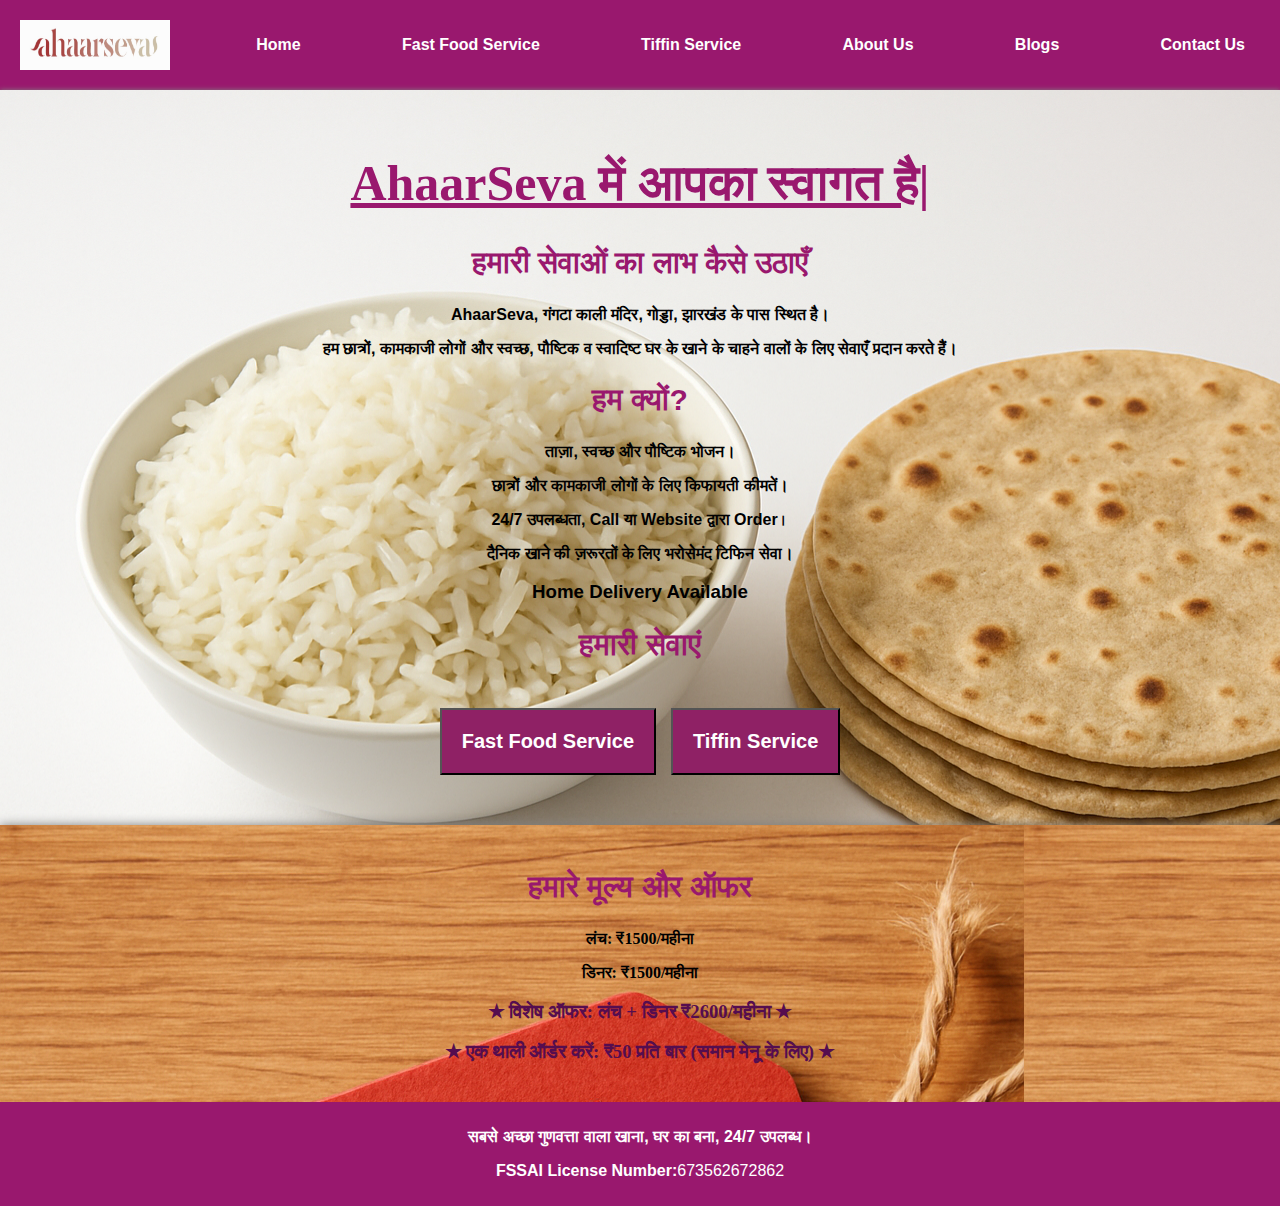
<file: index.html>
<!DOCTYPE html>
<html lang="en">
<head>
    <meta charset="UTF-8">
    <meta name="viewport" content="width=device-width, initial-scale=1.0">
    <title>AhaarSeva - घर जैसा खाना</title>
    <link rel="stylesheet" href="./styles.css">
    <link rel="icon" type="image/x-icon" href="./images/ahar_icon.jpg">
</head>
<body>
    <div>
        <nav class="nav1">
            <div class="menu-ham-toggle" id="menu-ham-toggle">&#9776;</div> <!--&#9776 is code for hamburger icon-->
            <ul id="navbar">
                <img src="./images/ahar_logo.jpg" alt="logo">
                <li><a href="index.html">Home</a></li>
                <li><a href="fastfoodservice.html">Fast Food Service</a></li>
                <li><a href="tiffinservice.html">Tiffin Service</a></li>
                <li><a href="aboutus.html">About Us</a></li>
                <li><a href="blogs.html">Blogs</a></li>
                <li><a href="contactus.html">Contact Us</a></li>
            </ul>
        </nav>
    </div>
    <section class="body-container">
        <h1 style="color:#99186e;text-decoration: underline; text-align:center;font-size: 50px;">AhaarSeva में आपका स्वागत है|</h1>
        <h2>हमारी सेवाओं का लाभ कैसे उठाएँ</h2>
        <p>AhaarSeva, गंगटा काली मंदिर, गोड्डा, झारखंड के पास स्थित है।</p> 
        <p>हम छात्रों, कामकाजी लोगों और स्वच्छ, पौष्टिक व स्वादिष्ट घर के खाने के चाहने वालों के लिए सेवाएँ प्रदान करते हैं।</p>
        <h2>हम क्यों?</h2>
        <p>ताज़ा, स्वच्छ और पौष्टिक भोजन।</p>
        <p>छात्रों और कामकाजी लोगों के लिए किफायती कीमतें।</p>
        <p>24/7 उपलब्धता, Call या Website द्वारा Order।</p>
        <p>दैनिक खाने की ज़रूरतों के लिए भरोसेमंद टिफिन सेवा।</p>
        <h3>Home Delivery Available</h3>
        <h2>हमारी सेवाएं</h2>
            <div class="btn">
                <button><a href="fastfoodservice.html">Fast Food Service</a></button>
                <button><a href="tiffinservice.html">Tiffin Service</a></button>
            </div>
    </section>
    <section class="section2">
        <h2>हमारे मूल्य और ऑफर</h2>
        <p>लंच: ₹1500/महीना
        <p>डिनर: ₹1500/महीना</p>
        <h3>★ विशेष ऑफर: लंच + डिनर ₹2600/महीना ★
        <h3>★ एक थाली ऑर्डर करें: ₹50 प्रति बार (समान मेनू के लिए) ★</h3>
    </section>
    <div class="footer-container">
        <p>सबसे अच्छा गुणवत्ता वाला खाना, घर का बना, 24/7 उपलब्ध।</p>
        <p style="font-weight: bold;">FSSAI License Number:<span>673562672862</span></p>
    </div>
</body>
<script src="script.js"></script>
</html>
</file>
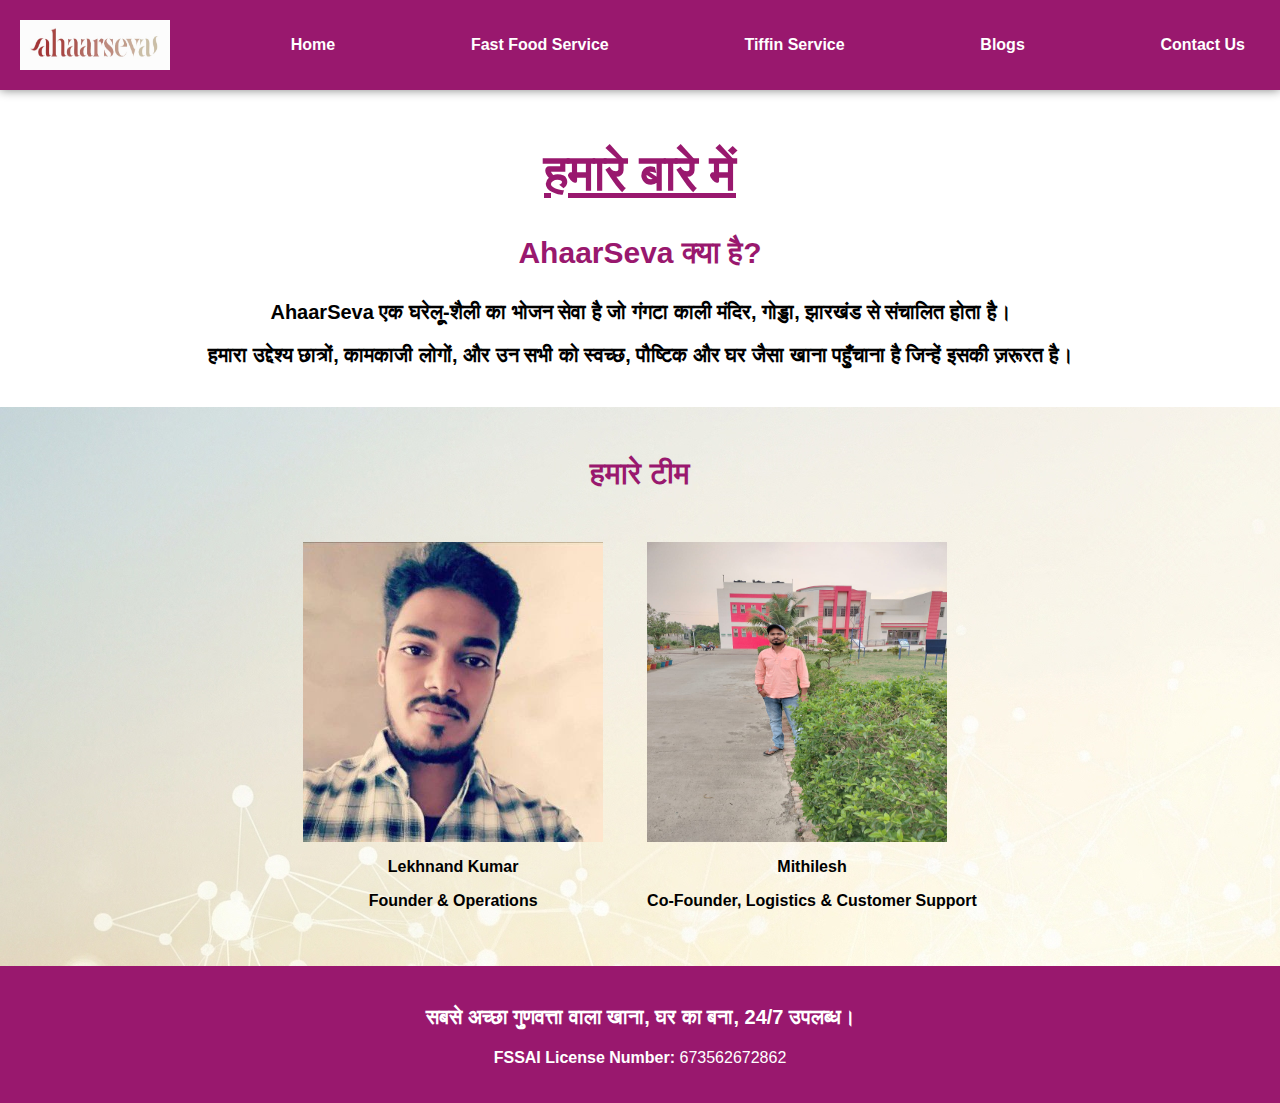
<file: aboutus.html>
<!DOCTYPE html>
<html lang="en">
<head>
    <meta charset="UTF-8">
    <meta name="viewport" content="width=device-width, initial-scale=1.0">
    <title>हमारे बारे में - Ahaarseva</title>
    <link rel="stylesheet" href="./styles.css">
    <link rel="icon" type="image/x-icon" href="./images/ahar_icon.jpg">
</head>
<body>
    <div>
        <nav class="nav1">
            <div class="menu-ham-toggle" id="menu-ham-toggle">&#9776;</div> <!--&#9776 is code for hamburger icon-->
            <ul id="navbar">
                <img src="./images/ahar_logo.jpg" alt="logo">
                <li><a href="index.html">Home</a></li>
                <li><a href="fastfoodservice.html">Fast Food Service</a></li>
                <li><a href="tiffinservice.html">Tiffin Service</a></li>
                <li><a href="blogs.html">Blogs</a></li>
                <li><a href="contactus.html">Contact Us</a></li>
            </ul>
        </nav>
    </div>
    <section class="about-us-body">
        <h1 style="color:#99186e;font-size: 50px; text-decoration: underline;">हमारे बारे में</h1>
        <h3 style="font-size: 30px; color:#99186e; font-family: Arial, Helvetica, sans-serif;">AhaarSeva क्या है?</h3>
        <p>AhaarSeva एक घरेलू-शैली का भोजन सेवा है जो गंगटा काली मंदिर, गोड्डा, झारखंड से संचालित होता है।</p>
        <p>हमारा उद्देश्य छात्रों, कामकाजी लोगों, और उन सभी को स्वच्छ, पौष्टिक और घर जैसा खाना पहुँचाना है जिन्हें इसकी ज़रूरत है।</p>
    </section>
    <section class="about-our-team">
        <h3 style="font-size: 30px; color:#99186e; font-family: Arial, Helvetica, sans-serif;">हमारे टीम</h3>
        <div>
            <div class="image-pos">
            <img src="./images/founder-1.jpg" alt="founder-1" style="height: 300px; width:300px">
            <p>Lekhnand Kumar</p>
            <p>Founder & Operations</p>
        </div>
        <div class="image-pos">
            <img src="./images/founder-2.jpg" alt="founder-2" style="height:300px; width: 300px;">
            <p>Mithilesh</p>
            <p>Co-Founder, Logistics & Customer Support</p>
        </div>
    </div>
</section>
<div class="footer-container-aboutus">
    <p style="color: white; font-weight: bold; font-size: 20px; font-family: Arial, Helvetica, sans-serif;">सबसे अच्छा गुणवत्ता वाला खाना, घर का बना, 24/7 उपलब्ध।</p>
    <p><span style="font-family: Arial, Helvetica, sans-serif;color: white;font-weight: bold;">FSSAI License Number: </span><span style="font-family: Arial, Helvetica, sans-serif;color: white;">673562672862</span></p>
</div>
</body>
<script src="script.js"></script>
</html>
</file>
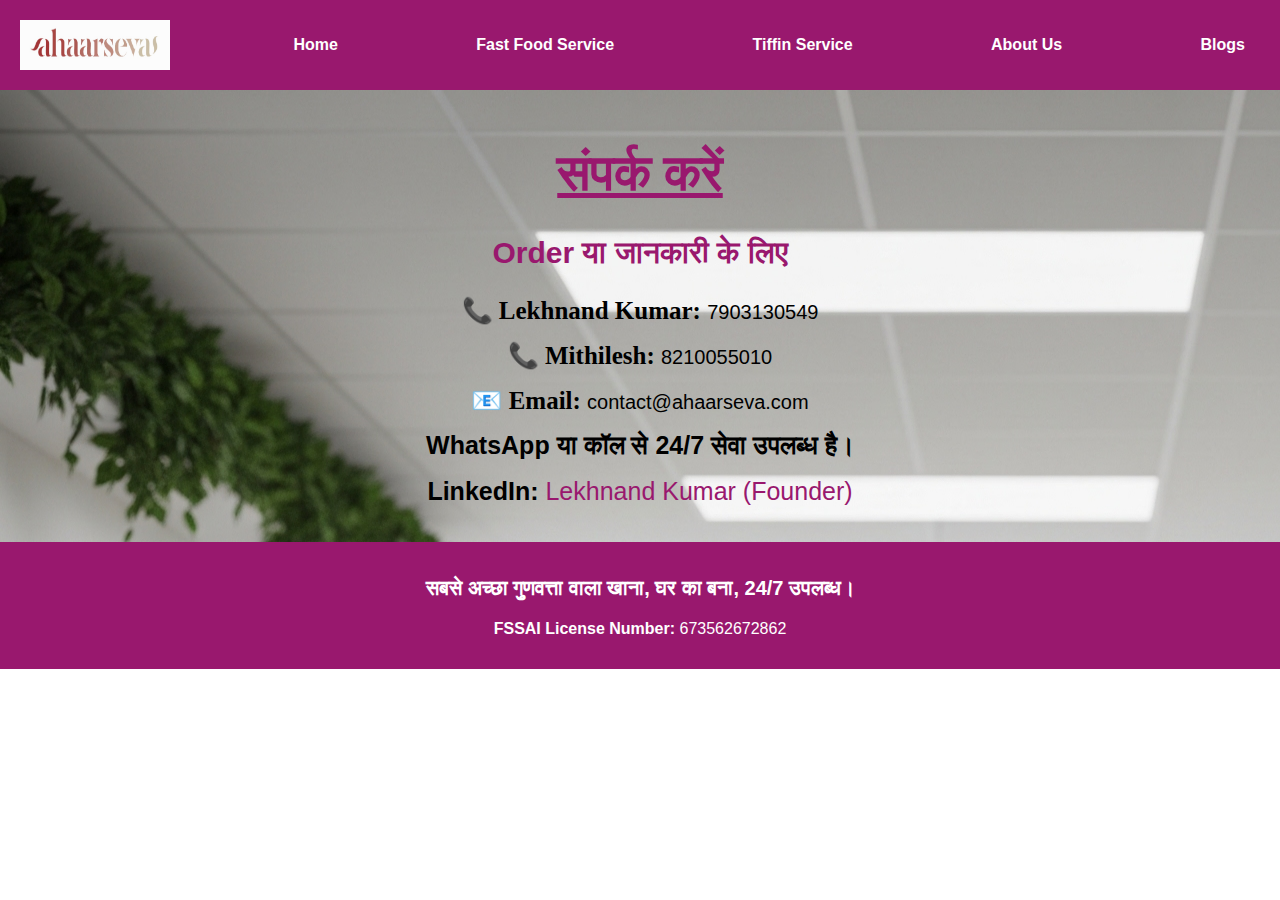
<file: contactus.html>
<!DOCTYPE html>
<html lang="en">
<head>
    <meta charset="UTF-8">
    <meta name="viewport" content="width=device-width, initial-scale=1.0">
    <title>संपर्क करें - Ahaarseva</title>
    <link rel="icon" type="image/x-icon" href="./images/ahar_icon.jpg">
    <link rel="stylesheet" href="./styles.css">
</head>
<body>
    <div>
        <nav class="nav1">
            <div class="menu-ham-toggle" id="menu-ham-toggle">&#9776;</div> <!--&#9776 is code for hamburger icon-->
            <ul id="navbar">
                <img src="./images/ahar_logo.jpg" alt="logo">
                <li><a href="index.html">Home</a></li>
                <li><a href="fastfoodservice.html">Fast Food Service</a></li>
                <li><a href="tiffinservice.html">Tiffin Service</a></li>
                <li><a href="aboutus.html">About Us</a></li>
                <li><a href="blogs.html">Blogs</a></li>
            </ul>
        </nav>
    </div>
    <section class="contact-body">
        <h1 style="color:#99186e;font-size: 50px; text-decoration: underline;">संपर्क करें</h1>
        <h2 style="font-family: Arial, Helvetica, sans-serif;color:#99186e; font-size:30px">Order या जानकारी के लिए</h2>
        <p><span style="font-weight:bold; font-size: 25px;">📞 Lekhnand Kumar: </span><span style="font-size: 20px; font-family: Arial, Helvetica, sans-serif;">7903130549</span></p>
        <p><span style="font-weight:bold; font-size:25px">📞 Mithilesh: </span><span style="font-size:20px;font-family: Arial, Helvetica, sans-serif;">8210055010</span></p>
        <p><span style="font-weight: bold; font-size: 25px;">📧 Email: </span><span style="font-size:20px;font-family: Arial, Helvetica, sans-serif;">contact@ahaarseva.com</span></p>
        <p><span style="font-weight: bold; font-size:25px;font-family: Arial, Helvetica, sans-serif;">WhatsApp या कॉल से 24/7 सेवा उपलब्ध है।</span></p>
        <p><span style="font-weight: bold;font-size: 25px;font-family: Arial, Helvetica, sans-serif;">LinkedIn: </span><a href="https://www.linkedin.com/in/lekhnand-kumar-731323238/" style="color:#99186e; text-decoration: none;font-size:25px;font-family: Arial, Helvetica, sans-serif;">Lekhnand Kumar (Founder)</a></p>
    </section>
    <div class="footer-container-contact">
        <p style="color: white; font-weight: bold; font-size: 20px; font-family: Arial, Helvetica, sans-serif;">सबसे अच्छा गुणवत्ता वाला खाना, घर का बना, 24/7 उपलब्ध।</p>
        <p><span style="font-family: Arial, Helvetica, sans-serif;color: white;font-weight: bold;">FSSAI License Number: </span><span style="font-family: Arial, Helvetica, sans-serif;color: white;">673562672862</span></p>    </div>
</body>
<script src="script.js"></script>
</html>
</file>
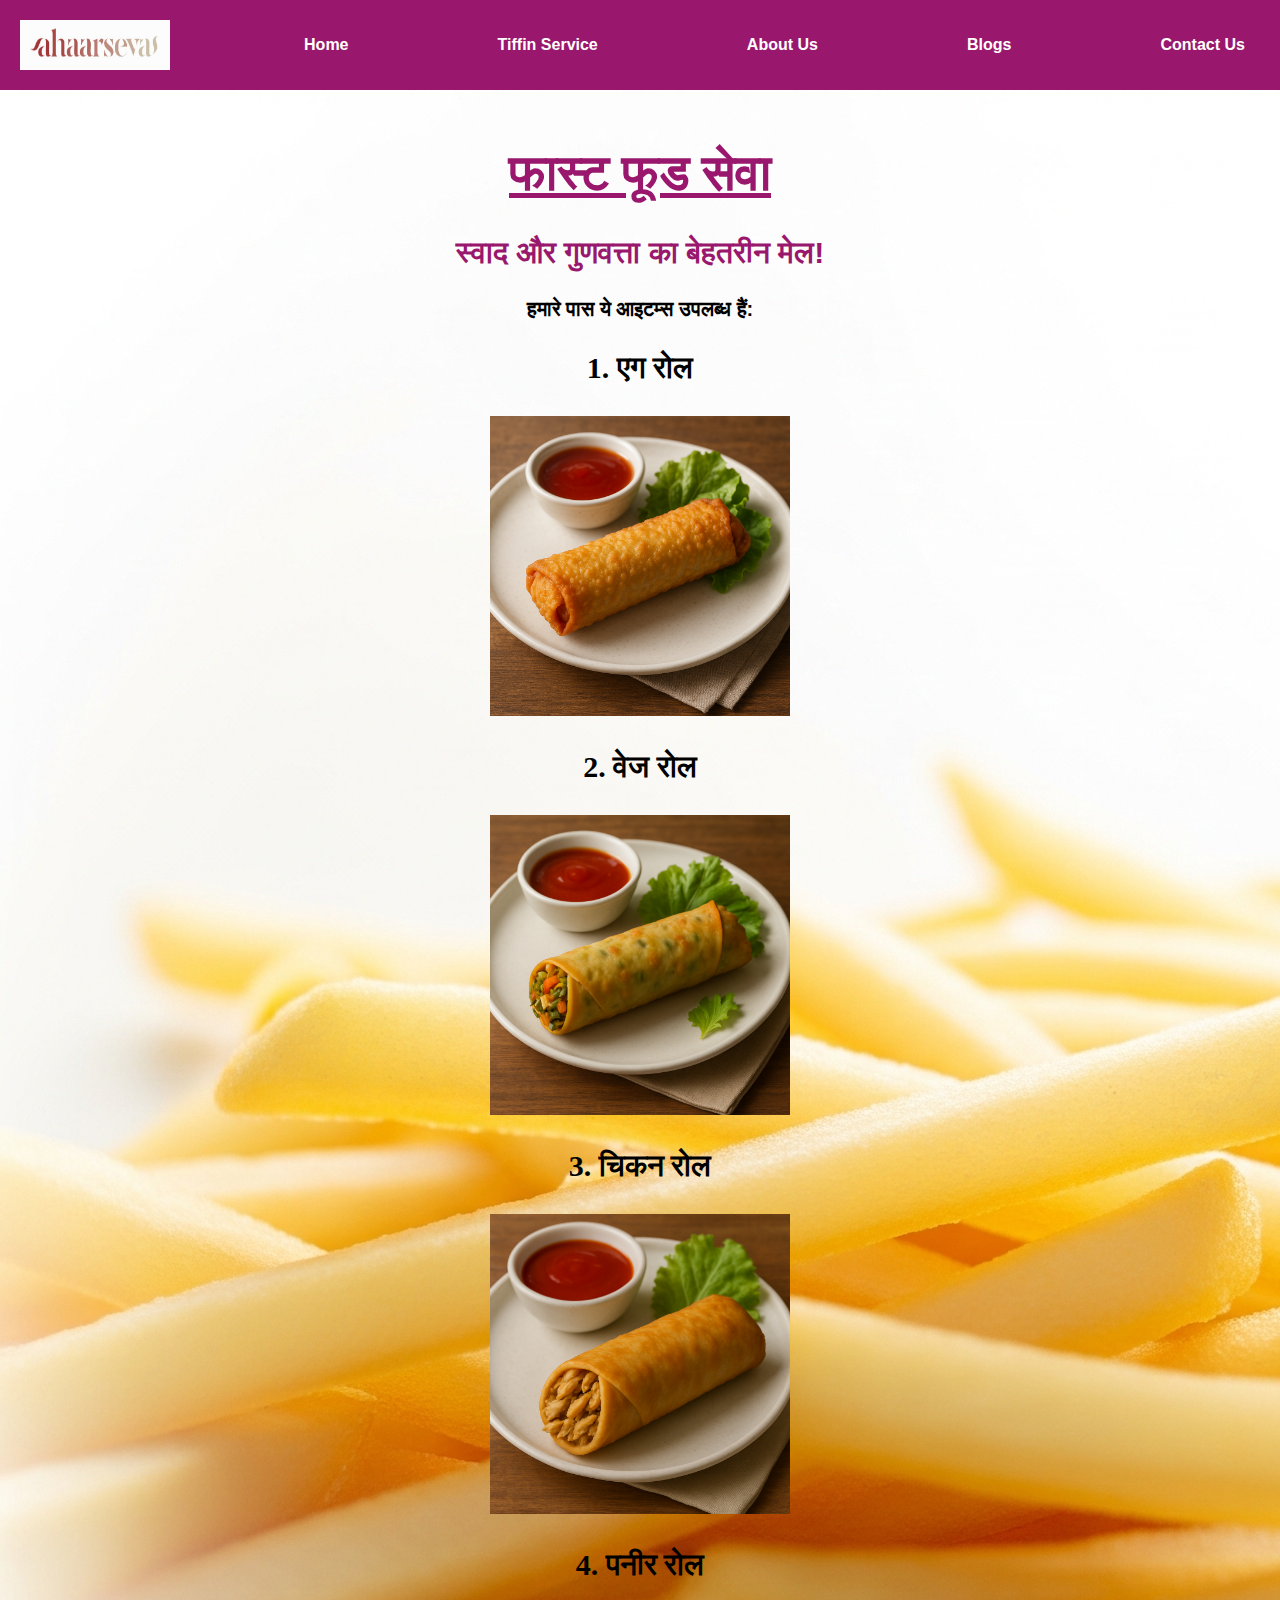
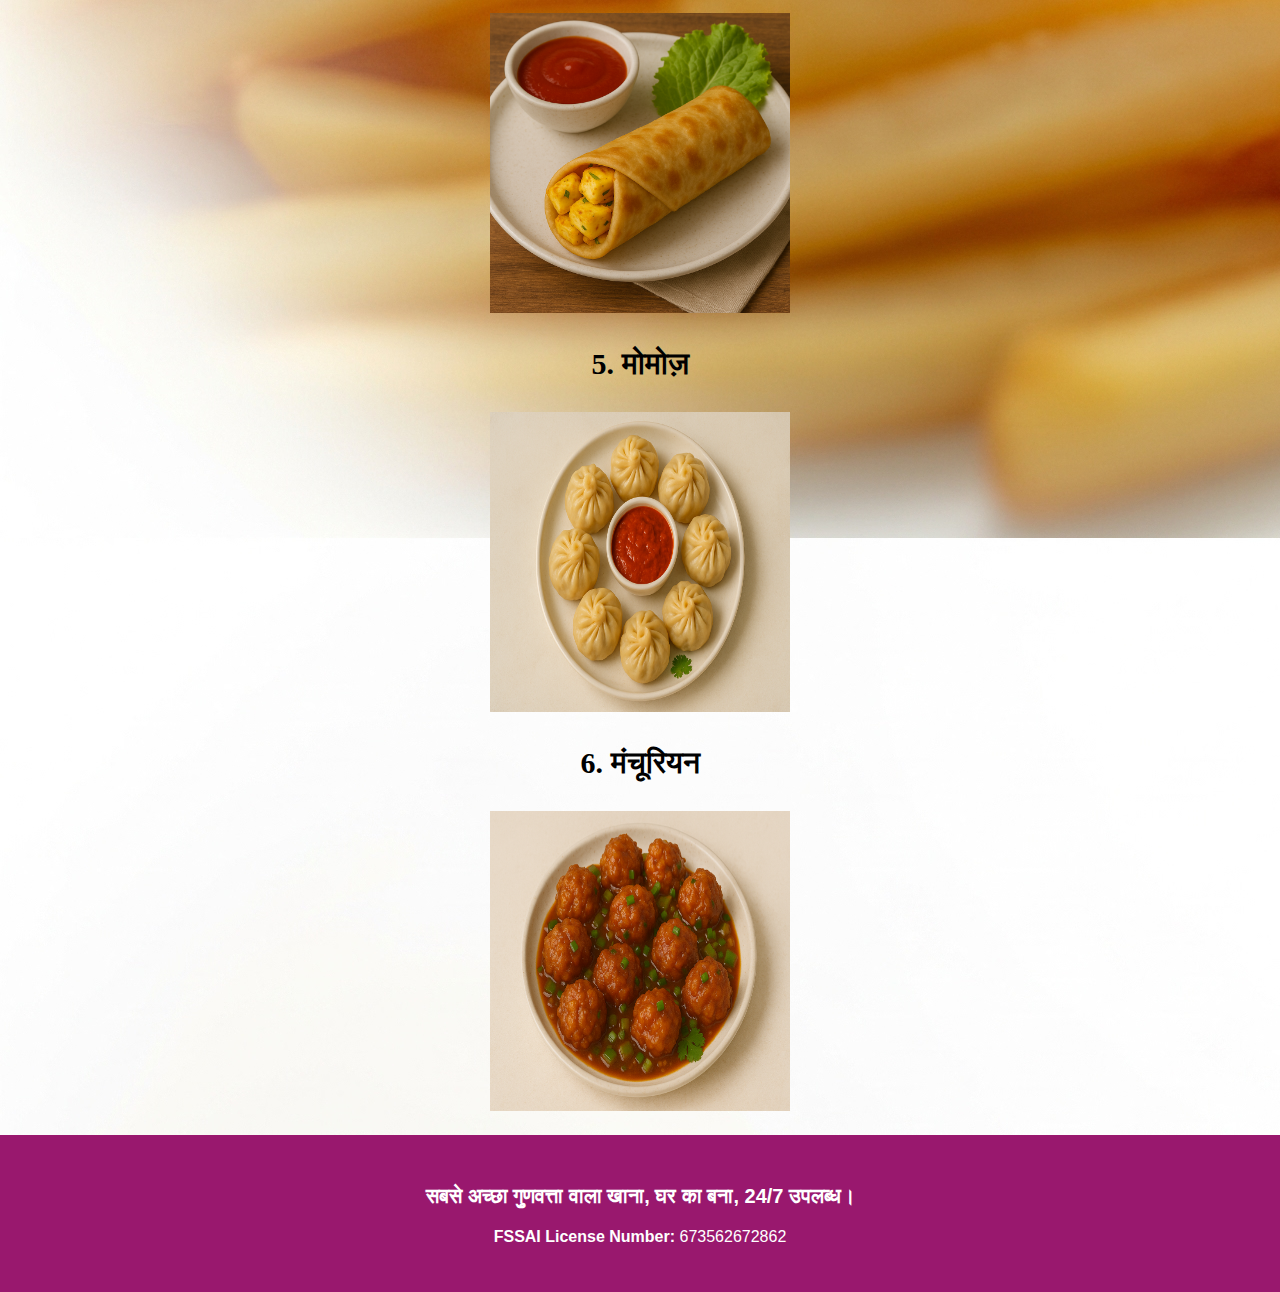
<file: fastfoodservice.html>
<!DOCTYPE html>
<html lang="en">
<head>
    <meta charset="UTF-8">
    <meta name="viewport" content="width=device-width, initial-scale=1.0">
    <title>🍔 फास्ट फूड सेवा</title>
    <link rel="icon" type="image/x-icon" href="./images/ahar_icon.jpg">
    <link rel="stylesheet" href="./styles.css">
</head>
<body>
    <div>
        <nav class="nav1">
            <div class="menu-ham-toggle" id="menu-ham-toggle">&#9776;</div>
            <ul id="navbar">
                <img src="./images/ahar_logo.jpg" alt="logo">
                <li><a href="index.html">Home</a></li>
                <li><a href="tiffinservice.html">Tiffin Service</a></li>
                <li><a href="aboutus.html">About Us</a></li>
                <li><a href="blogs.html">Blogs</a></li>
                <li><a href="contactus.html">Contact Us</a></li>
            </ul>
        </nav>
    </div>
<section class="body-container-fastfood">
    <h1 style="color: #99186e;font-size: 50px;text-decoration: underline;">फास्ट फूड सेवा</h1>
    <h2 style="font-size:30px;color: #99186e; font-family: Arial, Helvetica, sans-serif;">स्वाद और गुणवत्ता का बेहतरीन मेल!</h2>
    <h4 style="font-size:20px;font-weight:bold;font-family: Arial, Helvetica, sans-serif;">हमारे पास ये आइटम्स उपलब्ध हैं:</h4>
    <div class="item-container">
        <p style="font-weight: bold;">1. एग रोल</p>
        <img src="./images/egg_roll.png" alt="egg_roll">
        <p style="font-weight: bold;">2. वेज रोल</p>
        <img src="./images/veg_roll.png" alt="veg_roll">
        <p style="font-weight: bold;">3. चिकन रोल</p>
        <img src="./images/chicken_roll.png" alt="chicken_roll">
        <p style="font-weight: bold;">4. पनीर रोल</p>
        <img src="./images/paneer_roll.png" alt="paneer_roll">
        <p style="font-weight: bold;">5. मोमोज़</p>
        <img src="./images/momos.png" alt="momos">
        <p style="font-weight: bold;">6. मंचूरियन</p>
        <img src="./images/manchoorian.png" alt="momos">
    </div>
</section>
<div class="footer-container-fastfood">
    <p style="color: white; font-weight: bold; font-size: 20px; font-family: Arial, Helvetica, sans-serif;">सबसे अच्छा गुणवत्ता वाला खाना, घर का बना, 24/7 उपलब्ध।</p>
    <p><span style="font-family: Arial, Helvetica, sans-serif;color: white;font-weight: bold;">FSSAI License Number: </span><span style="font-family: Arial, Helvetica, sans-serif;color: white;">673562672862</span></p>
</div>
</body>
<script src="script.js"></script>
</html>
</file>
<file: styles.css>
body{
    margin: 0;
    padding: 0;
}

.nav1{
    background-color:#99186e;
    padding: 20px;
    box-shadow: 0px 0px 10px gray;
}

.nav1 img{
    height: 50px;
    width: 150px;
}

.nav1 ul{
    list-style-type: none;
    margin: 0;
    padding: 0;
    display: flex;
    justify-content: space-between;
    align-items: center;
}

.nav1 li{
    display: inline;
}

.nav1 a{
    text-decoration: none;
    color: white;
    padding: 5px 15px;
    font-weight: bold;
    font-family: Arial, Helvetica, sans-serif;
}

.nav1 a:hover{
    padding: 20px;
    background-color: #8f2165;
    transition: background-color 0.3s ease;
}
.menu-ham-toggle{
    display: none;
    font-size: 30px;
    color: white;
    cursor: pointer;
}

.body-container{
    background-image: url(./images/food-item.png);
    padding: 30px;
    box-shadow: 0px 0px 5px gray;
}

.body-container h2{
    font-family: Arial, Helvetica, sans-serif;
    display: flex;
    color:#99186e;
    justify-content: center;
    font-size: 30px;
}

.body-container p{
    display: flex;
    justify-content: center;
    font-family: Arial, Helvetica, sans-serif;
    color:black;
    font-weight: bold;
}
.body-container h3{
    justify-content: center;
    display: flex;
    font-family: Arial, Helvetica, sans-serif;
}

.body-container .btn{
    display: flex;
    justify-content: center;
    padding: 20px;
    gap:15px;
}
button{
    background-color: #8f2165;
    color: white;
    padding: 20px;
    font-weight: bold;
    font-size: 20px;
}
button a{
    color:white;
    text-decoration: none;
}

.section2{
    background-image: url(./images/sploffer.png);
    padding: 20px;
    box-shadow: 0px 0px 10px gray;
}

.section2 h2{
    font-family: Arial, Helvetica, sans-serif;
    display: flex;
    justify-content: center;
    color: #99186e;
    font-size: 30px;
}

.section2 p{
    display:flex;
    justify-content: center;
    color:black;
    font-weight: bold;
}

.section2 h3{
    display: flex;
    justify-content: center;
    color:#550d4f;
}

.menu-items{
    display: flex;
    flex-direction: column;
    justify-content: center;
    padding: 20px;
    margin-bottom: 20px;
}

.menu-items h2{
    font-family: Arial, Helvetica, sans-serif;
    display: flex;
    justify-content: center;
    color: #8f2165;
    font-size: 30px;
}

.footer-container{
    background-color:#99186e;
    padding:10px;
}
.footer-container p{
    font-weight: bold;
    color: white;
    display: flex;
    justify-content: center;
    font-family: Arial, Helvetica, sans-serif;
}

.footer-container span{
    font-weight: lighter;
}

.contact-body{
    justify-items: center;
    padding: 20px;
    background-image: url(./images/contact_bgi.png);
}
.footer-container-contact{
    background-color: #99186e;
    padding: 15px;
    justify-items: center;
}

.about-us-body{
    justify-items: center;
    padding: 20px;
}

.about-us-body p{
    font-family: Arial, Helvetica, sans-serif;
    font-weight: bold;
    font-size: 20px;
}

.about-our-team{
    justify-items: center;
    padding: 20px;
    background-image: url(./images/aboutus_bgi.png);
}

.image-pos {
  display: inline-block;
  margin: 20px;
  text-align: center;
}

.image-pos img {
  width: 400px;
  height: 400px;
  display: block;
  margin-bottom: 10px;
}


.image-pos p {
  font-family: Arial, sans-serif;
  font-weight: bold;
}

.footer-container-aboutus{
    background-color: #99186e;
    padding: 20px;
    justify-items: center;
}

.blog-container-body {
    justify-items: center;
    padding: 20px;
    background-image: url(./images/blogs_bgi.png);
}

.blog-container-body a{
    text-decoration: none;
    color: black;
}

.blog-container-body a:hover{
    text-decoration: underline;
}

.footer-container-blogs{
    background-color: #99186e;
    padding: 20px;
    justify-items: center;
}


.body-container-blog1{
    padding: 20px;
    justify-items: center;
    background-image: url(./images/blogs_bgi.png);
}

.footer-container-blog1{
    background-color: #99186e;
    padding: 30px;
    justify-items: center;
}

.body-container-blog2{
    padding: 80px;
    justify-items: center;
    background-image: url(./images/blogs_bgi.png);
}

.footer-container-blog2{
    background-color: #99186e;
    padding: 30px;
    justify-items: center;   
}

.body-container-blog3{
    padding: 80px;
    justify-items: center;
    background-image: url(./images/blogs_bgi.png);
}

.footer-container-blog3{
    background-color: #99186e;
    padding: 30px;
    justify-items: center;   
}

.body-container-blog4{
    padding: 20px;
    justify-items: center;
    background-image: url(./images/blogs_bgi.png);
}

.footer-container-blog4{
    background-color: #99186e;
    padding: 30px;
    justify-items: center;
}

.body-container-fastfood{
    justify-items: center;
    padding: 20px;
    background-image: url(./images/fast_food_services_bgi.png);
}

.body-container-fastfood h3{
    justify-items: center;
}


.blog-container-fastfood p{
    justify-items: center;
}

.item-container{
    display: block;
    text-align: center;
}

.item-container img{
    width: 300px;
    height: 300px;
}

.item-container p{
    font-size: 30px;
}

.footer-container-fastfood{
    background-color: #99186e;
    padding: 30px;
    justify-items: center;
}


.body-container-tiffinservice{
    justify-items: center;
    padding: 20px;
    background-image: url(./images/tiffin_bgi.png);
}

.footer-container-tiffinservice{
    background-color: #99186e;
    padding: 30px;
    justify-items: center;
}

/*Mobile view */
@media screen and (min-width:0px) and (max-width:900px){
    .body-container-tiffinservice{
        padding: 20px;
        background-size: cover;
        background-position: center;
    }
    .body-container-tiffinservice p{
        font-size: 25px;
        text-align: center;
    }
    .body-container-tiffinservice h1{
        font-size: 30px;
        text-align: center;
    }
    table{
        width: 100%;
        font-size: 15px;
    }
    td{
        font-size: 15px;
    }

    .footer-container-tiffinservice{
        padding: 20px;
        text-align: center;
    }

    .body-container-fastfood{
        text-align: center;
        padding: 20px;
        background-size: cover;
        background-position: center;
    }
    .body-container-fastfood h2{
        justify-items: center;
        font-size: 20px;
    }
    .footer-container-fastfood{
        padding: 20px;
        text-align: center;
    }
    
    .image-pos{
         display: flex;
         flex-direction: column;
         align-items: center; /* centers items horizontally */
         justify-content: center;
         text-align: center;
    }
    .blog-container-body{
        text-align: center;
    }

    .body-container-blog1 p{
        text-align: center;
    }
    
    .body-container-blog2 p{
        text-align: center;
    }
    
    .body-container-blog3 p{
        text-align: center;
    }
    
    .body-container-blog4 p{
        text-align: center;
    }
    
    .nav1 ul{
        flex-direction: row;
        gap: 15px;
        background-color: #99186e;
        display:none; /*hide menu initially*/
    }
    .nav1 ul.show{
        display: block;
    }
    .menu-ham-toggle{
        display: flex;
        padding: 10px;
    }
    .nav1 img{
        width: 100px;
        margin-bottom: 10px;
    }
    .nav1 a{
        display: block;
        padding: 10px;
        font-size: 20px;
    }
    .nav1 a:hover{
        padding: 10px;
        background-color: #8f2165;
    }
    .body-container{
        text-align: center;
    }

    .contact-body{
        font-size: 10px;
        text-align: center;
    }
    .section2{
        text-align: center;
    }
    .footer-container{
        text-align: center;
    }
    .about-us-body{
        text-align: center;
    }
    .footer-container-aboutus{
        text-align: center;
    }
    .footer-container-blogs{
        text-align: center;
    }
    .footer-container-contact{
        text-align: center;
    }

}
</file>
